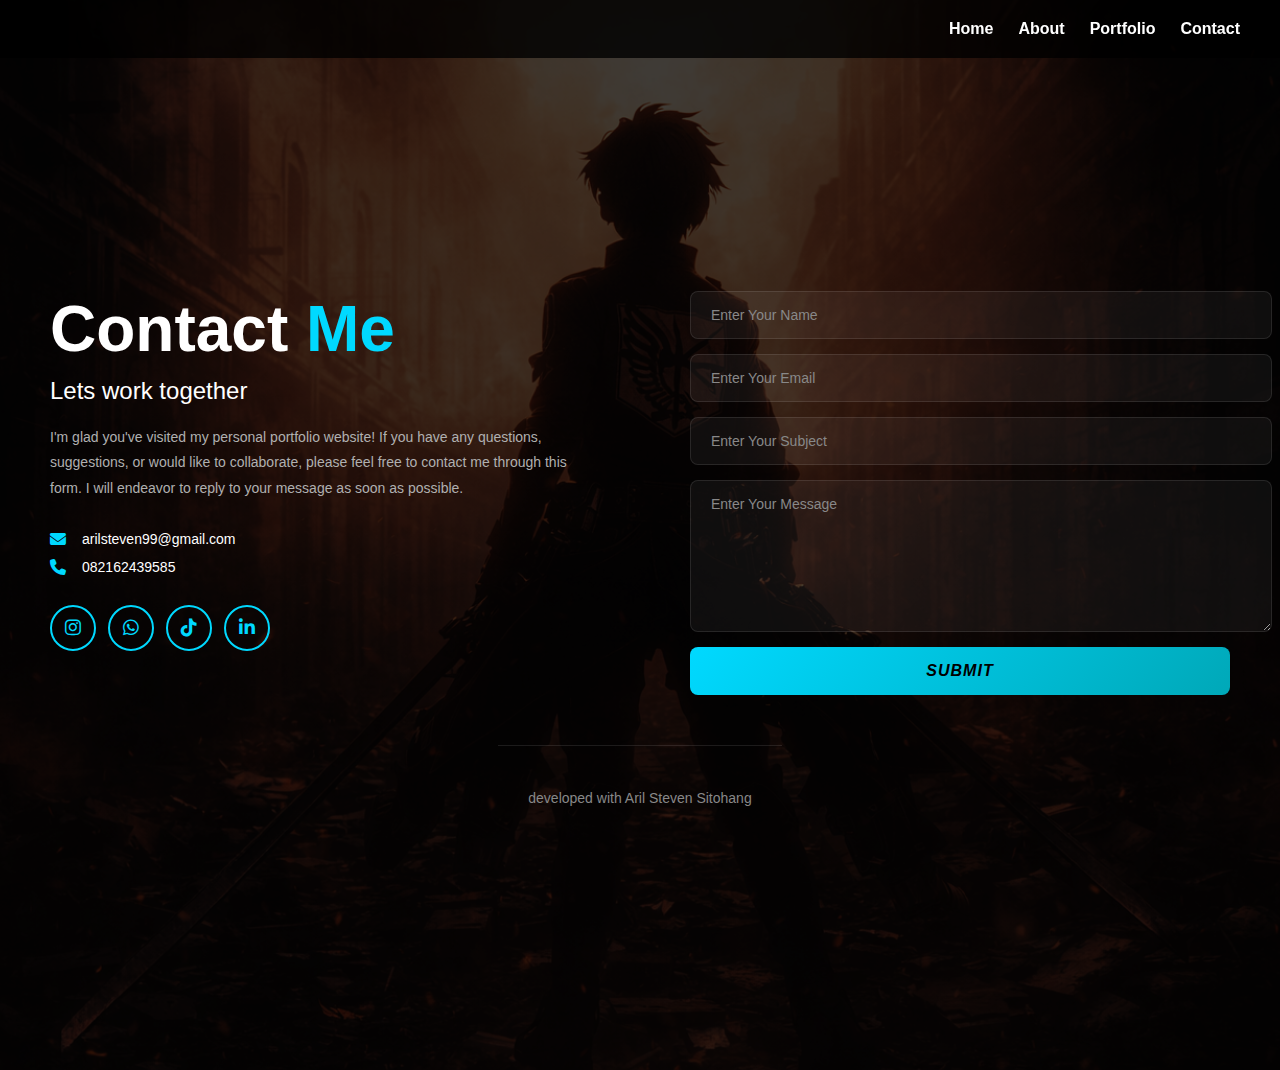
<file: contact.html>
<!DOCTYPE html>
<html lang="en">
<head>
    <meta charset="UTF-8">
    <meta name="viewport" content="width=device-width, initial-scale=1.0">
    <title>Contact - Aril Portfolio</title>
    <link rel="stylesheet" href="contact.css">
    <link rel="stylesheet" href="https://cdnjs.cloudflare.com/ajax/libs/font-awesome/6.4.0/css/all.min.css">
</head>
<body>
    <div class="navbar">
        <a href="index.html">Home</a>
        <a href="about.html">About</a>
        <a href="Portofolio.html">Portfolio</a>
        <a href="contact.html">Contact</a>
    </div>

    
    <div class="contact-wrapper">
        <div class="contact-container">
            
            <div class="contact-left">
                <h1 class="contact-title">Contact <span class="cyan">Me</span></h1>
                <h3>Lets work together</h3>
                <p class="contact-description">
                    I'm glad you've visited my personal portfolio website! If you have any questions, 
                    suggestions, or would like to collaborate, please feel free to contact me through 
                    this form. I will endeavor to reply to your message as soon as possible.
                </p>
                
                <div class="contact-info">
                    <div class="info-item">
                        <i class="fas fa-envelope"></i>
                        <span>arilsteven99@gmail.com</span>
                    </div>
                    <div class="info-item">
                        <i class="fas fa-phone"></i>
                        <span>082162439585</span>
                    </div>
                </div>

                <div class="social-icons">
                    <a href="https://www.instagram.com/aril_ackerman_/" target="_blank">
                        <i class="fab fa-instagram"></i>
                    </a>
                    <a href="https://wa.me/6282162439585" target="_blank">
                        <i class="fab fa-whatsapp"></i>
                    </a>
                    <a href="https://www.tiktok.com/@rilz_mlbb_"><i class="fab fa-tiktok"></i></a>
                    <a href="https://www.linkedin.com/in/aril-rpl-65339b3aa/"><i class="fab fa-linkedin-in"></i></a>
                </div>
            </div>

            
            <div class="contact-right">
                <form class="contact-form">
                    <input type="text" placeholder="Enter Your Name" required>
                    <input type="email" placeholder="Enter Your Email" required>
                    <input type="text" placeholder="Enter Your Subject" required>
                    <textarea rows="5" placeholder="Enter Your Message" required></textarea>
                    <button type="submit" class="submit-button">Submit</button>
                </form>
            </div>
        </div>

      
        <footer class="contact-footer">
            <p>developed with <i class=></i> Aril Steven Sitohang</p>
        </footer>
    </div>


</body>
</html>
</file>
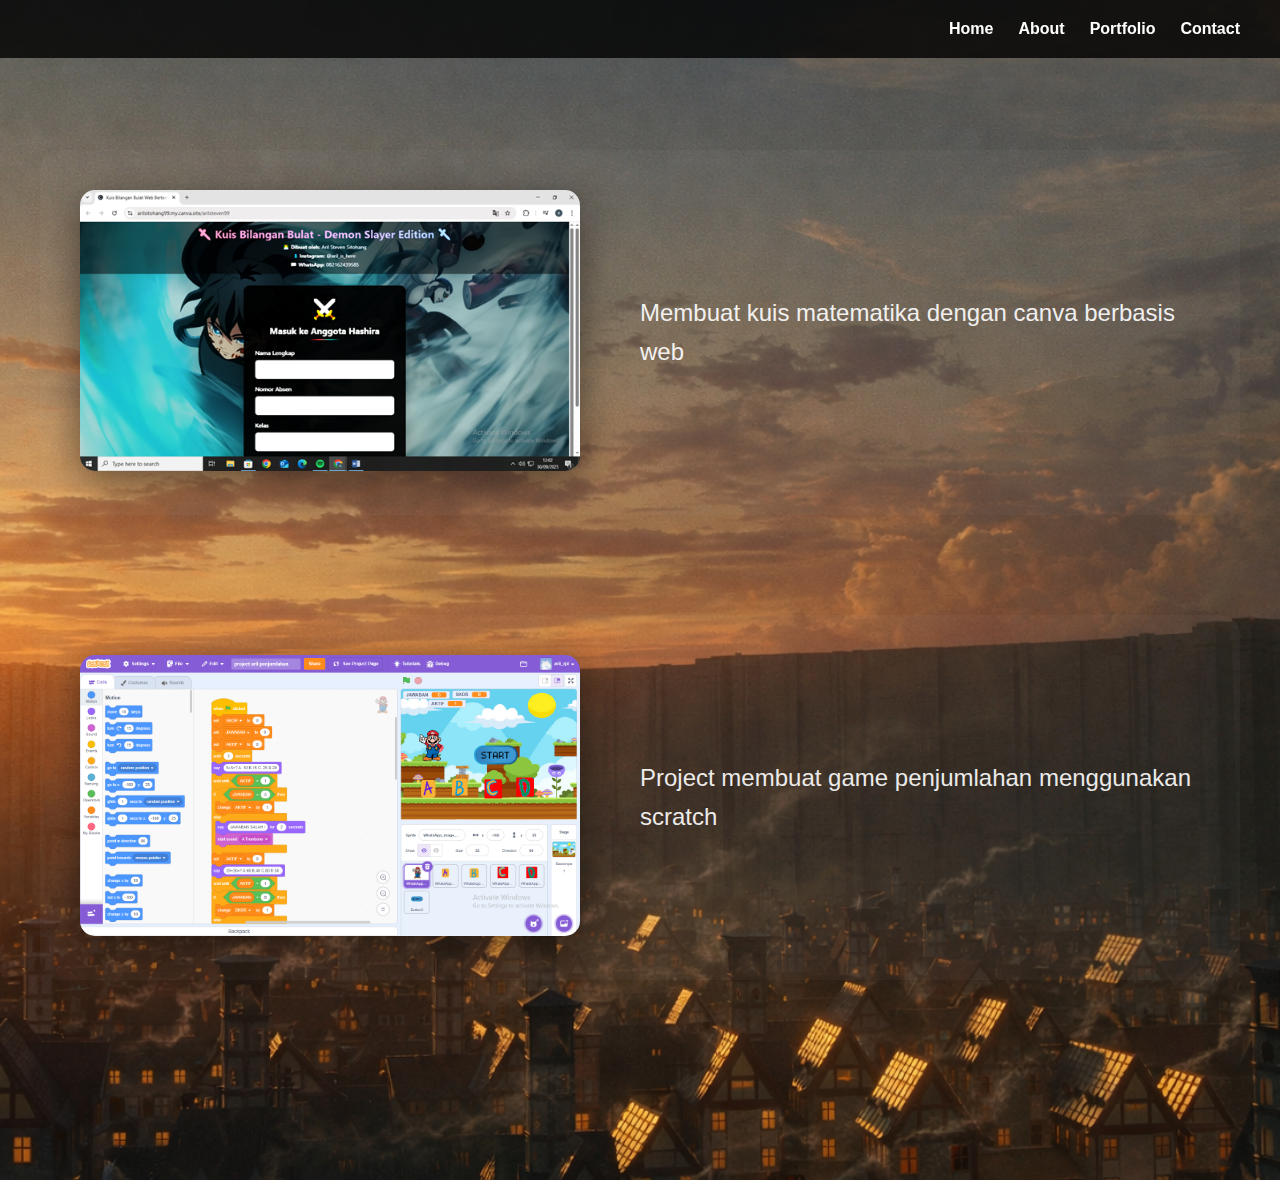
<file: Portofolio.html>
<!DOCTYPE html>
<html lang="en">
<head>
    <meta charset="UTF-8">
    <meta name="viewport" content="width=device-width, initial-scale=1.0">
    <title>Portfolio</title>
    <link rel="stylesheet" href="portofolio.css">
</head>
<body>

<div class="navbar">
    <a href="index.html">Home</a>
    <a href="about.html">About</a>
    <a href="Portofolio.html">Portfolio</a>
    <a href="contact.html">Contact</a>
</div>

<div class="portfolio-container">
    
  
    <div class="project-card">
        <div class="project-image">
            <img src="images/web.png" alt="Kuis Matematika Web">
        </div>
        <div class="project-info">
            <h3>Membuat kuis matematika dengan canva berbasis web</h3>
        </div>
    </div>

    
    <div class="project-card reverse">
        <div class="project-info">
            <h3>Project membuat game penjumlahan menggunakan scratch</h3>
        </div>
        <div class="project-image">
            <img src="images/scrath.png" alt="Game Penjumlahan Scratch">
        </div>
    </div>

</div>



</body>
</html>
</file>
<file: contact.css>
body {
    margin: 0;
    font-family: 'Segoe UI', Tahoma, Geneva, Verdana, sans-serif;
    background-image: url("images/eren.png");
    background-size: cover;
    background-position: center;
    background-repeat: no-repeat;
    min-height: 100vh;
    background-color: #0a0a0a;
}

.navbar {
    position: fixed;
    top: 0;
    left: 0; 
    width: 100%;
    display: flex;
    justify-content: flex-end;
    align-items: center;
    gap: 25px;
    padding: 15px 40px; 
    background-color: rgba(0, 0, 0, 0.8); 
    box-sizing: border-box; 
    z-index: 1000; 
}

.navbar a {
    color: white;
    text-decoration: none;
    font-weight: bold;
    position: relative;
    padding: 5px 0;
    transition: color 0.3s ease;
}

.navbar a::after {
    content: "";
    position: absolute;
    left: 0;
    bottom: -3px;
    width: 0;
    height: 2px;
    background-color: rgb(235, 9, 9);
    transition: width 0.3s ease;
}

.navbar a:hover {
    color: rgb(219, 11, 11);
}

.navbar a:hover::after {
    width: 100%;
}

.contact {
    padding-top: 150px;
    padding-bottom: 80px;
    text-align: center;
    color: white;
    max-width: 1200px;
    margin: 0 auto;
}

.contact h2 {
    font-size: 40px;
    font-weight: 300;
    margin: 0;
    letter-spacing: 1px;
}

.contact > p {
    color: #999;
    font-size: 15px;
    margin-top: 10px;
    margin-bottom: 80px;
    font-weight: 300;
}

.contact-grid {
    display: flex;
    justify-content: center;
    gap: 80px;
    flex-wrap: wrap;
    padding: 0 40px;
}

.contact-item {
    text-align: center;
    min-width: 200px;
}

.contact-item .icon {
    font-size: 24px;
    margin-bottom: 15px;
    display: block;
}

.contact-item h3 {
    font-size: 16px;
    font-weight: 400;
    margin: 0 0 10px 0;
    color: #fff;
}

.contact-item p {
    font-size: 14px;
    color: #888;
    margin: 0;
    line-height: 1.6;
}

.contact-item a {
    color: #888;
    text-decoration: none;
}

.contact-item a:hover {
    color: white;
}




.contact-wrapper {
    min-height: 100vh;
    padding: 120px 50px 50px;
    display: flex;
    flex-direction: column;
    justify-content: center;
    background: rgba(0, 0, 0, 0.75);
}

.contact-container {
    display: flex;
    gap: 60px;
    max-width: 1200px;
    margin: 0 auto;
    width: 100%;
    align-items: flex-start;
}


.contact-left {
    flex: 1;
    padding-right: 40px;
}

.contact-title {
    font-size: 64px;
    font-weight: 700;
    margin: 0 0 10px 0;
    line-height: 1.2;
    color: #ffffff;
}

.contact-title .cyan {
    color: #00d9ff;
}

.contact-left h3 {
    font-size: 24px;
    margin: 0 0 20px 0;
    color: #ffffff;
    font-weight: 500;
}

.contact-description {
    font-size: 14px;
    line-height: 1.8;
    color: #b0b0b0;
    margin-bottom: 30px;
}

.contact-info {
    margin-bottom: 30px;
}

.info-item {
    display: flex;
    align-items: center;
    gap: 12px;
    margin-bottom: 12px;
    color: #ffffff;
    font-size: 14px;
}

.info-item i {
    color: #00d9ff;
    font-size: 16px;
    width: 20px;
}

.social-icons {
    display: flex;
    gap: 12px;
}

.social-icons a {
    width: 42px;
    height: 42px;
    border: 2px solid #00d9ff;
    border-radius: 50%;
    display: flex;
    align-items: center;
    justify-content: center;
    color: #00d9ff;
    text-decoration: none;
    transition: all 0.3s ease;
    font-size: 18px;
}

.social-icons a:hover {
    background: #00d9ff;
    color: #000;
    transform: translateY(-3px);
    box-shadow: 0 5px 15px rgba(0, 217, 255, 0.4);
}


.contact-right {
    flex: 1;
}

.contact-form {
    display: flex;
    flex-direction: column;
    gap: 15px;
}

.contact-form input,
.contact-form textarea {
    width: 100%;
    padding: 15px 20px;
    background: rgba(255, 255, 255, 0.05);
    border: 1px solid rgba(255, 255, 255, 0.1);
    border-radius: 8px;
    color: #ffffff;
    font-size: 14px;
    font-family: inherit;
    outline: none;
    transition: all 0.3s ease;
}

.contact-form input::placeholder,
.contact-form textarea::placeholder {
    color: #888888;
}

.contact-form input:focus,
.contact-form textarea:focus {
    border-color: #00d9ff;
    background: rgba(255, 255, 255, 0.08);
    box-shadow: 0 0 20px rgba(0, 217, 255, 0.2);
}

.contact-form textarea {
    resize: vertical;
    min-height: 120px;
}

.submit-button {
    width: 100%;
    padding: 15px;
    background: linear-gradient(135deg, #00d9ff 0%, #00a8b8 100%);
    border: none;
    border-radius: 8px;
    color: #000;
    font-size: 16px;
    font-weight: 700;
    font-style:oblique;
    cursor: pointer;
    transition: all 0.3s ease;
    text-transform: uppercase;
    letter-spacing: 1px;
}

.submit-button:hover {
    transform: translateY(-2px);
    box-shadow: 0 10px 30px rgba(0, 225, 255, 0.4);
}


.contact-footer {
    text-align: center;
    padding: 30px;
    margin-top: 50px;
    border-top: 1px solid rgba(255, 255, 255, 0.1);
    color: #888;
    font-size: 14px;
    display: flex;
    justify-content: space-between;
    align-items: center;
    max-width: 1200px;
    margin-left: auto;
    margin-right: auto;
}

.contact-footer i {
    color: #ff6b6b;
    animation: heartbeat 1.5s ease infinite;
}

@keyframes heartbeat {
    0%, 100% { transform: scale(1); }
    50% { transform: scale(1.2); }
}

.scroll-up {
    width: 45px;
    height: 45px;
    background: #00d9ff;
    border: none;
    border-radius: 50%;
    color: #000;
    font-size: 18px;
    cursor: pointer;
    transition: all 0.3s ease;
    display: flex;
    align-items: center;
    justify-content: center;
}

.scroll-up:hover {
    transform: translateY(-3px);
    box-shadow: 0 5px 15px rgba(0, 217, 255, 0.4);
}
</file>
<file: portofolio.css>
body {
    margin: 0;
    font-family: Arial, sans-serif;
    background-image: url("images/ex.png");
    background-size: cover;
    background-position: center;
    background-repeat: no-repeat;
    min-height: 100vh;
    background-color: #0a0a0a;
}

.navbar {
    position: fixed;
    top: 0;
    left: 0; 
    width: 100%;
    display: flex;
    justify-content: flex-end;
    align-items: center;
    gap: 25px;
    padding: 15px 40px; 
    background-color: rgba(0, 0, 0, 0.8); 
    box-sizing: border-box; 
    z-index: 1000; 
}

.navbar a {
    color: white;
    text-decoration: none;
    font-weight: bold;
    position: relative;
    padding: 5px 0;
    transition: color 0.3s ease;
}

.navbar a::after {
    content: "";
    position: absolute;
    left: 0;
    bottom: -3px;
    width: 0;
    height: 2px;
    background-color: rgb(235, 9, 9);
    transition: width 0.3s ease;
}

.navbar a:hover {
    color: rgb(219, 11, 11);
}

.navbar a:hover::after {
    width: 100%;
}

.portfolio-container {
    max-width: 1200px;
    margin: 0 auto;
    padding: 150px 40px 100px;
}

.project-card {
    display: flex;
    align-items: center;
    gap: 60px;
    margin-bottom: 100px;
    padding: 40px;
    background-color: rgba(255, 255, 255, 0.03);
    border-radius: 20px;
}

.project-card.reverse {
    flex-direction: row-reverse;
}

.project-image {
    flex: 1;
    max-width: 500px;
}

.project-image img {
    width: 100%;
    height: auto;
    border-radius: 15px;
    box-shadow: 0 10px 40px rgba(0, 0, 0, 0.5);
}

.project-info {
    flex: 1;
}

.project-info h3 {
    color: #ffffff;
    font-size: 24px;
    font-weight: 500;
    line-height: 1.6;
    opacity: 0.9;
}
</file>
